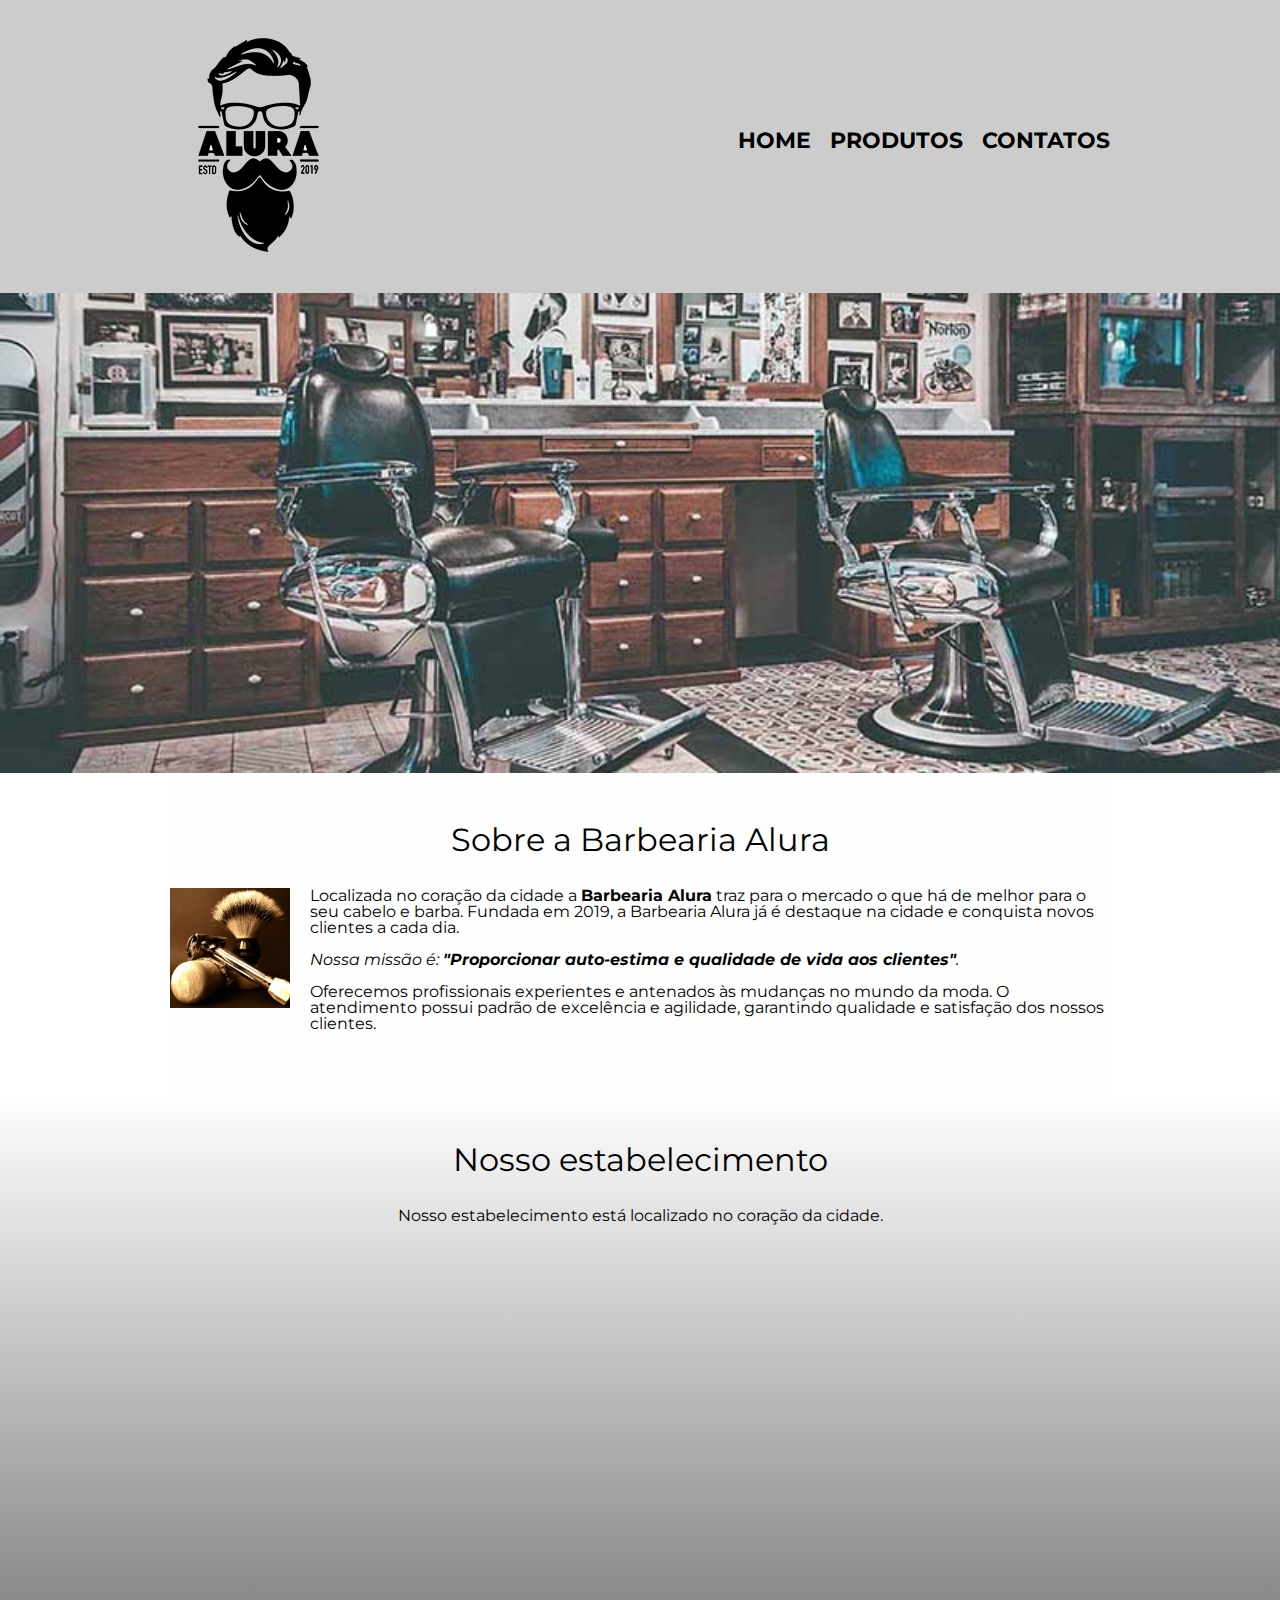
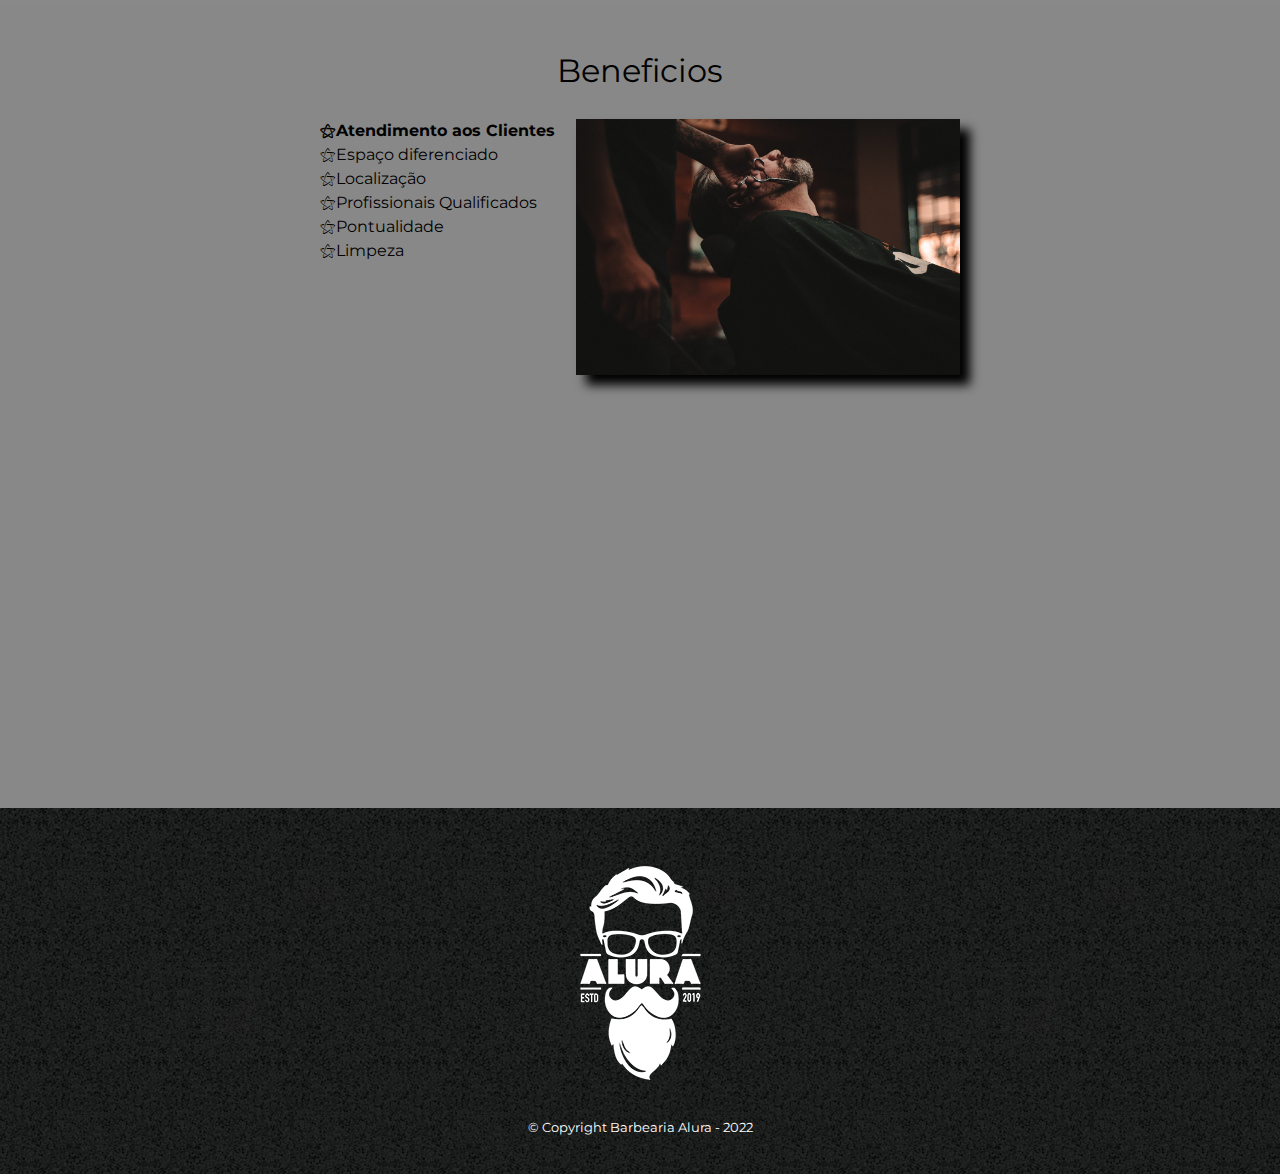
<file: index.html>
<!DOCTYPE html>
<html lang="pt-br">
	<head>
		<meta charset="UTF-8">
		<meta name="viewport" content="width=device-width">
		<link rel="stylesheet" href="reset.css">
		<link rel="stylesheet" href="style.css">
				<link href="https://fonts.googleapis.com/css2?family=Montserrat&display=swap" rel="stylesheet">

		<title>Barbearia Alura</title>
	</head>

	<body>
		<header>
			<div class="caixa">
				<h1><img src="imagens/logo.png" alt=""></h1>
				<nav>            
					<ul>
						<li><a href="index.html">Home</a></li>
						<li><a href="produtos.html">Produtos</a></li>
						<li><a href="contatos.html">Contatos</a></li>
					</ul>
				</nav>
			</div>
		</header>

		<img class="banner" src="banner.jpg">

		<main>
			<section class="principal">
				<h2 class="titulo-principal">Sobre a Barbearia Alura</h1>

				<img class="utensilios" src="./imagens/utensilios.jpg" alt="Utensilios de um Barbeiro">

				<p>Localizada no coração da cidade a <strong>Barbearia Alura</strong> traz para o mercado o que há de melhor para o seu cabelo e barba. Fundada em 2019, a Barbearia Alura já é destaque na cidade e conquista novos clientes a cada dia.</p>

				<p><em>Nossa missão é: <strong>"Proporcionar auto-estima e qualidade de vida aos clientes"</strong>.</em></p>

				<p>Oferecemos profissionais experientes e antenados às mudanças no mundo da moda. O atendimento possui padrão de excelência e agilidade, garantindo qualidade e satisfação dos nossos clientes.</p>

				</section>
				
				<section class="mapa">
					<h3 class="titulo-principal">Nosso estabelecimento</h3>
					<p>Nosso estabelecimento está localizado no coração da cidade.</p>
					<div class="mapa-conteudo">
						<iframe src="https://www.google.com/maps/embed?pb=!1m14!1m8!1m3!1d8696.591774359991!2d-46.632283465916124!3d-23.587599647034825!3m2!1i1024!2i768!4f13.1!3m3!1m2!1s0x0%3A0xab35da2f5ca62674!2sCaelum%20-%20Escola%20de%20Tecnologia!5e0!3m2!1spt-PT!2sbr!4v1658695240734!5m2!1spt-PT!2sbr" width="100%" height="300" style="border:0;" allowfullscreen="" loading="lazy" referrerpolicy="no-referrer-when-downgrade"></iframe>
					</div>
				</section>
			
			<section class="beneficios">

				<h3 class="titulo-principal">Beneficios</h2>
				<div class="conteudo-beneficios">
					<ul class="lista-beneficios">
						<li class="itens">Atendimento aos Clientes</li>
						<li class="itens">Espaço diferenciado</li>
						<li class="itens">Localização</li>
						<li class="itens">Profissionais Qualificados</li>
						<li class="itens">Pontualidade</li>
						<li class="itens">Limpeza</li>
					</ul><img src="beneficios.jpg" class="imagem-beneficios" alt="beneficios">
				</div>

				<div class="video">
					<iframe width="100%" height="315" src="https://www.youtube.com/embed/wcVVXUV0YUY" title="YouTube video player" frameborder="0" allow="accelerometer; autoplay; clipboard-write; encrypted-media; gyroscope; picture-in-picture" allowfullscreen></iframe>
				</div>
			</section>
	</main>
    <footer>
        <img src="/imagens/logo-branco.png">
        <p class="copyright">&copy; Copyright Barbearia Alura - 2022</p>
    </footer>

	</body>
</html>
</file>
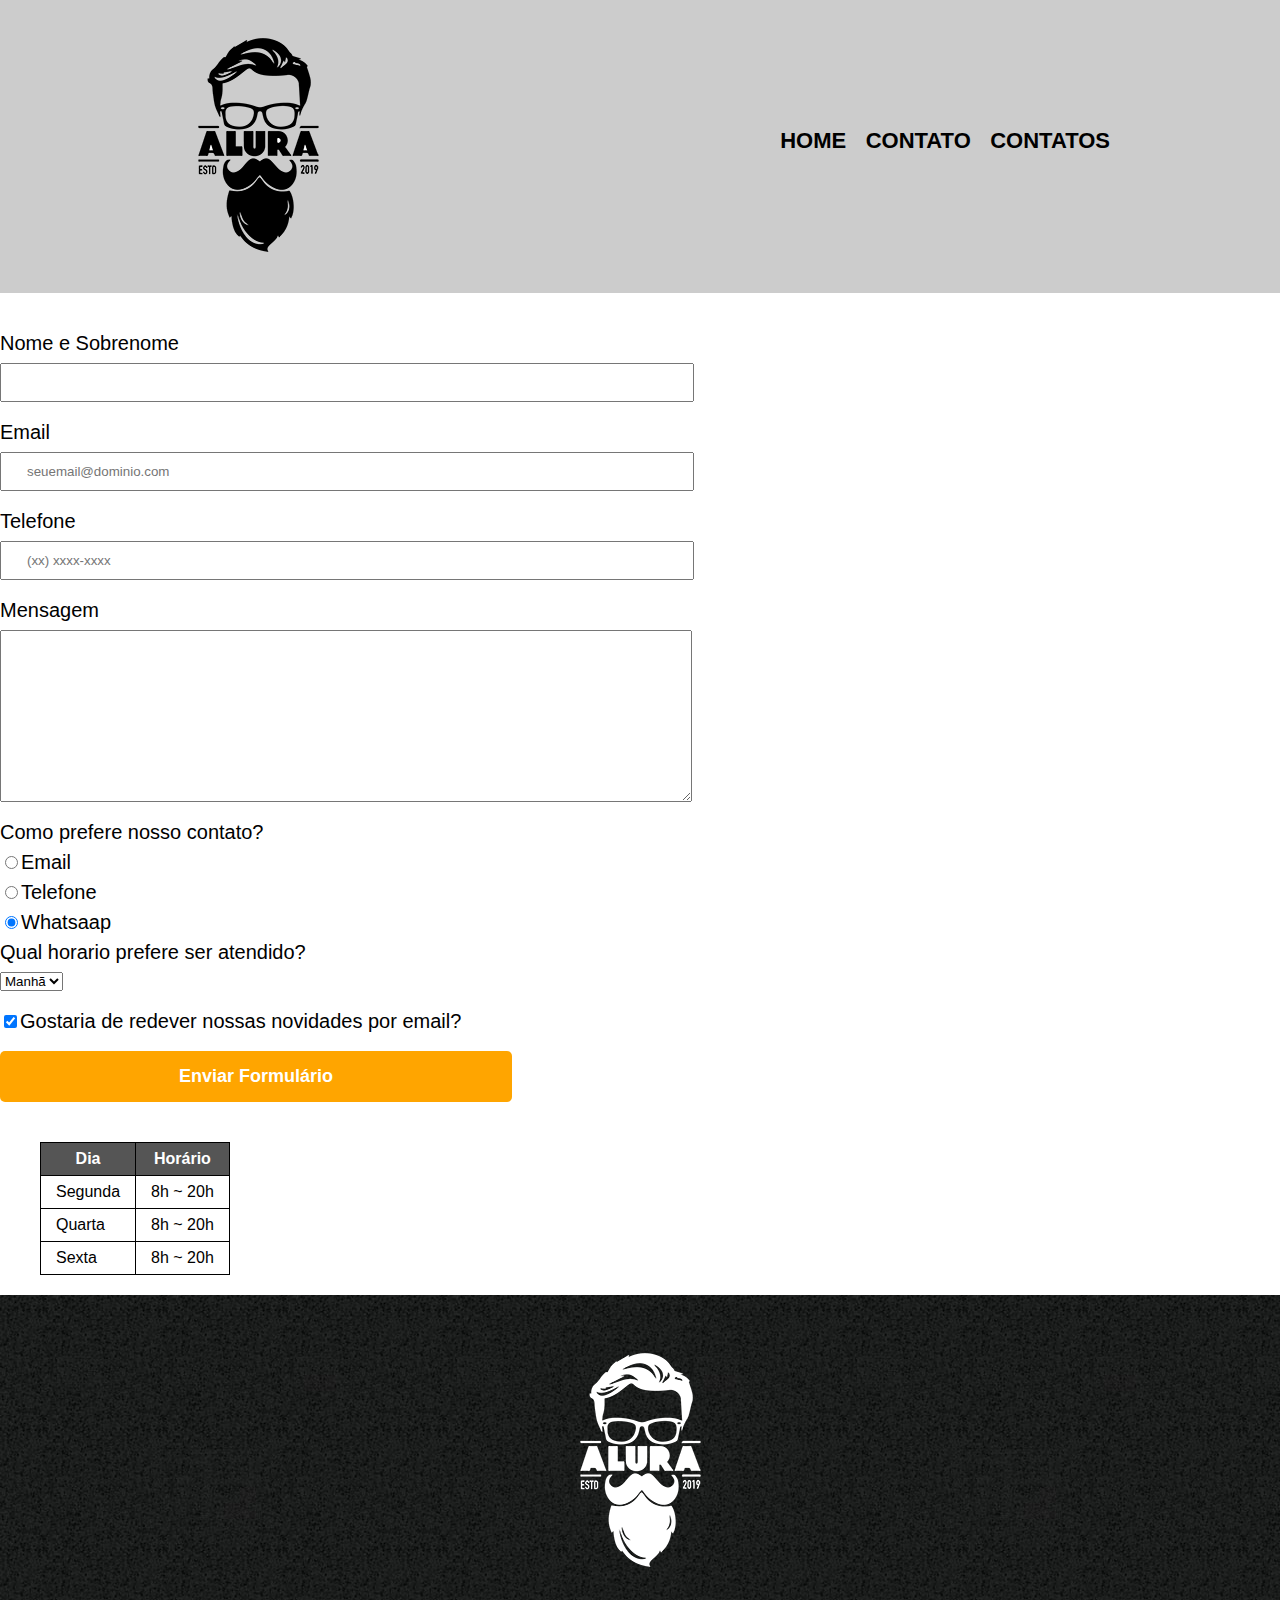
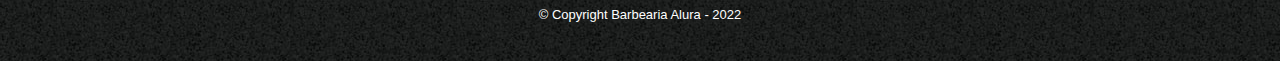
<file: contato.html>
<!DOCTYPE html>
<html lang="pt-br">
<head>
    <meta charset="UTF-8">
    <meta http-equiv="X-UA-Compatible" content="IE=edge">
    <meta name="viewport" content="width=device-width, initial-scale=1.0">
    <link rel="stylesheet" href="reset.css">
    <link rel="stylesheet" href="style.css">
    
    <title>Contato</title>
</head>
<body>
    <header>
        <div class="caixa">
            <h1><img src="imagens/logo.png" alt=""></h1>
            <nav>            
                <ul>
                    <li><a href="index.html">Home</a></li>
                    <li><a href="produtos.html">Contato</a></li>
                    <li><a href="contatos.html">Contatos</a></li>
                </ul>
            </nav>
        </div>
    </header>

    <main>
        <form action="">
            <label for="nomeSobrenome">Nome e Sobrenome</label>
            <input type="text" id="nomeSobrenome" class="input-padrao" required>

            <label for="email">Email</label>
            <input type="email" id="email" class="input-padrao" required placeholder="seuemail@dominio.com">

            <label for="telefone">Telefone</label>
            <input type="tel" id="telefone" class="input-padrao" required placeholder="(xx) xxxx-xxxx">

            <label for="mensagem">Mensagem</label>
            <textarea name="" id="mensagem" cols="30" rows="10" class="input-padrao" required></textarea>

            <fieldset>
                <legend>Como prefere nosso contato?</legend>
                <label for="radio-email"><input type="radio" name="contato" value="email" id="radio-email">Email</label>
                

                <label for="radio-telefone"><input type="radio" name="contato" value="telefone" id="radio-telefone">Telefone</label>
                

                <label for="radio-whatsapp"><input type="radio" name="contato" value="whatsapp" id="radio-whatsapp" checked>Whatsaap</label>
                
            </fieldset>

            <fieldset>
                <legend>Qual horario prefere ser atendido?</legend>
                <select name="" id="">
                    <option value="">Manhã</option>
                    <option value="">Tarde</option>
                    <option value="">Noite</option>
                </select>
            </fieldset>

            <label class="checkbox"><input type="checkbox" checked>Gostaria de redever nossas novidades por email?</label>
            <input type="submit" value="Enviar Formulário" class="enviar">
        </form>
        <table>
            <thead>
                <tr>
                    <th>Dia</th>
                    <th>Horário</th>
                </tr>
            </thead>
            <tbody>
                <tr>
                    <td>Segunda</td>
                    <td>8h ~ 20h</td>
                </tr>
                <tr>
                    <td>Quarta</td>
                    <td>8h ~ 20h</td>
                </tr>
                <tr>
                    <td>Sexta</td>
                    <td>8h ~ 20h</td>
                </tr>
            </tbody>
        </table>
    </main>

    <footer>
        <img src="/imagens/logo-branco.png">
        <p class="copyright">&copy; Copyright Barbearia Alura - 2022</p>
    </footer>
</body>
</html>
</file>
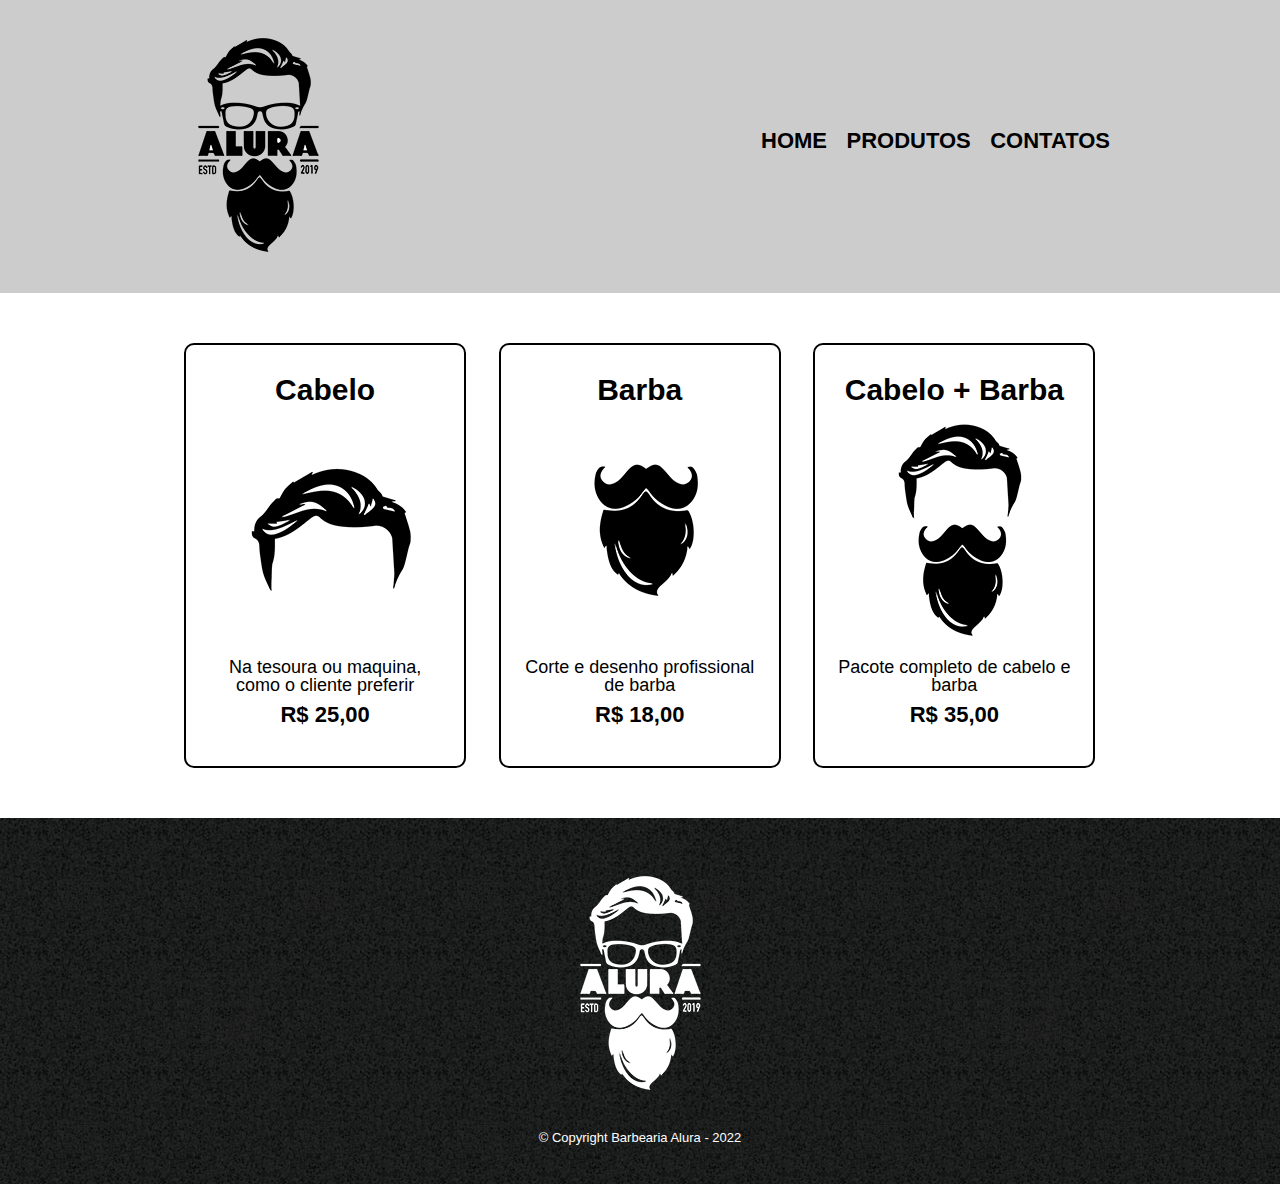
<file: produtos.html>
<!DOCTYPE html>
<html lang="en">
<head>
    <meta charset="UTF-8">
    <meta http-equiv="X-UA-Compatible" content="IE=edge">
    <meta name="viewport" content="width=device-width, initial-scale=1.0">
    <link rel="stylesheet" href="reset.css">
    <link rel="stylesheet" href="style.css">
    <title>Produtos - Barbearia Alura</title>
</head>
<body>
    <header>
        <div class="caixa">
            <h1><img src="imagens/logo.png" alt=""></h1>
            <nav>            
                <ul>
                    <li><a href="index.html">Home</a></li>
                    <li><a href="produtos.html">Produtos</a></li>
                    <li><a href="contatos.html">Contatos</a></li>
                </ul>
            </nav>
        </div>
    </header>
    
    <main>
        <ul class="produtos">
            <li>
                <h2>Cabelo</h2>
                <img src="/imagens/cabelo.jpg">
                <p class="produto-descricao" >Na tesoura ou maquina, como o cliente preferir</p>
                <p class="produto-preco">R$ 25,00</p>
            </li>
            <li>
                <h2>Barba</h2>
                <img src="/imagens/barba.jpg">
                <p class="produto-descricao">Corte e desenho profissional de barba</p>
                <p class="produto-preco">R$ 18,00</p>
            </li>
            <li>
                <h2>Cabelo + Barba</h2>
                <img src="/imagens/cabelo+barba.jpg">
                <p class="produto-descricao">Pacote completo de cabelo e barba</p>
                <p class="produto-preco">R$ 35,00</p>
            </li>
        </ul>
    </main>

    <footer>
        <img src="/imagens/logo-branco.png">
        <p class="copyright">&copy; Copyright Barbearia Alura - 2022</p>
    </footer>
</body>
</html>
</file>
<file: style.css>
body {
    font-family: 'Montserrat', sans-serif; 
}

header{
    background-color: #cccccc;
    padding: 20px 0;

}


.caixa{
    position: relative;
    width: 940px;
    margin: 0 auto;
}

nav{
    position: absolute;
    top: 110px;
    right: 0;
}

nav li{
    display: inline;
    margin: 0 0 0 15px;
}

nav a{
    text-transform: uppercase;
    color: #000000;
    font-weight: bold;
    font-size: 22px;
    text-decoration: none;
}

.produtos {
    width: 940px;
    margin: 0 auto;
    padding: 50px 0;
}

nav a:hover {
    color: #c78c19;
    text-decoration: underline;
}

.produtos li{
    display: inline-block;
    text-align: center;
    width: 30%;
    vertical-align: top;
    margin: 0 1.5%;
    padding: 30px 20px;
    box-sizing: border-box;
    border: #000000 solid 2px;
    border-radius: 10px;
}

.produtos li:hover {
    border-color: #c78c19;
}

.produtos li:active {
    border-color: #088c19 ;
}

.produtos li:hover h2{
    font-size: 34px;
}

.produtos h2 {
    font-size: 30px;
    font-weight: bold;
}

.produto-descricao {
    font-size: 18px;
}

.produto-preco {
    font-size: 22px;
    font-weight: bold;
    margin: 10px;
}

footer {
    text-align: center;
    background: url(/imagens/bg.jpg);
    padding: 40px 0;
}

.copyright {
    color: #ffffff;
    font-size: 13px;
    margin: 20px 0 0;
}


form {
    margin: 40px 0;
}

form label, form legend {
    display: block;
    font-size: 20px;
    margin: 0 0 10px;
}

.input-padrao {
    display: block;
    margin: 0 0 20px;
    padding: 10px 25px;
    width: 50%;
}

.checkbox {
    margin: 20px 0;
}

.enviar {
    width: 40%;
    padding: 15px 0;
    background: orange;
    color: white;
    font-weight: bold;
    font-size: 18px;
    border: none;
    border-radius: 5px;
    transition: 1s all;
    cursor: pointer;
}

.enviar:hover{
    background: darkorange;
    transform: scale(1.2);
}

table {
    margin: 20px 40px;
}

thead {
    background: #555555;
    color: white;
    font-weight: bold;
}

td, th{
    border: 1px solid black;
    padding: 8px 15px ;
}


/*CSS da Página inicial */
.banner {
    width: 100%;
}

.titulo-principal {
    text-align: center;
    font-size: 2em;
    margin: 0 0 1em;
    clear: left;
}

.principal {
    padding: 3em 0;
    background: #fefefefe;
    width: 940px;
    margin: 0 auto;
}

.principal p {
    margin: 0 0 1em;
}

.principal strong {
    font-weight: bold;
}

.principal em {
    font-style: italic;
}

.utensilios {
    width: 120px;
    float: left;
    margin: 0 20px 20px 0;
}

.mapa {
    padding: 3em 0;
    background: linear-gradient(#fefefe, #888888);
}

.mapa-conteudo {
   width: 940px;
   margin: 0 auto; 
}

.mapa p {
    margin: 0 0 2em;
    text-align: center;
}

.beneficios {
    padding: 3em 0;
    background: #888888;
}

.conteudo-beneficios {
    width: 640px;
    margin: 0 auto;
}

.lista-beneficios {
    width: 40%;
    display: inline-block;
    vertical-align: top;
}

.imagem-beneficios {
    width: 60%;
    opacity: 1;
    transition: 400ms;
    box-shadow: 10px 10px 10px #000000;
}

.imagem-beneficios:hover {
    opacity: 0.3;

}

.itens{
    line-height: 1.5;
}

.itens::before {
    content: "⚝";
}

.itens:first-child {
    font-weight: bold;
}

.video {
    width: 560px;
    margin: 2em auto;
}

@media screen and (max-width: 480px) {
    .caixa, .principal, .conteudo-beneficios, .mapa-conteudo, .video {
        width: auto;
    }
    h1 {
        text-align: center;
    }

    nav {
        position: static;
    }

    .lista-beneficios, .imagem-beneficios {
        width: 100%;
    }
}
</file>
